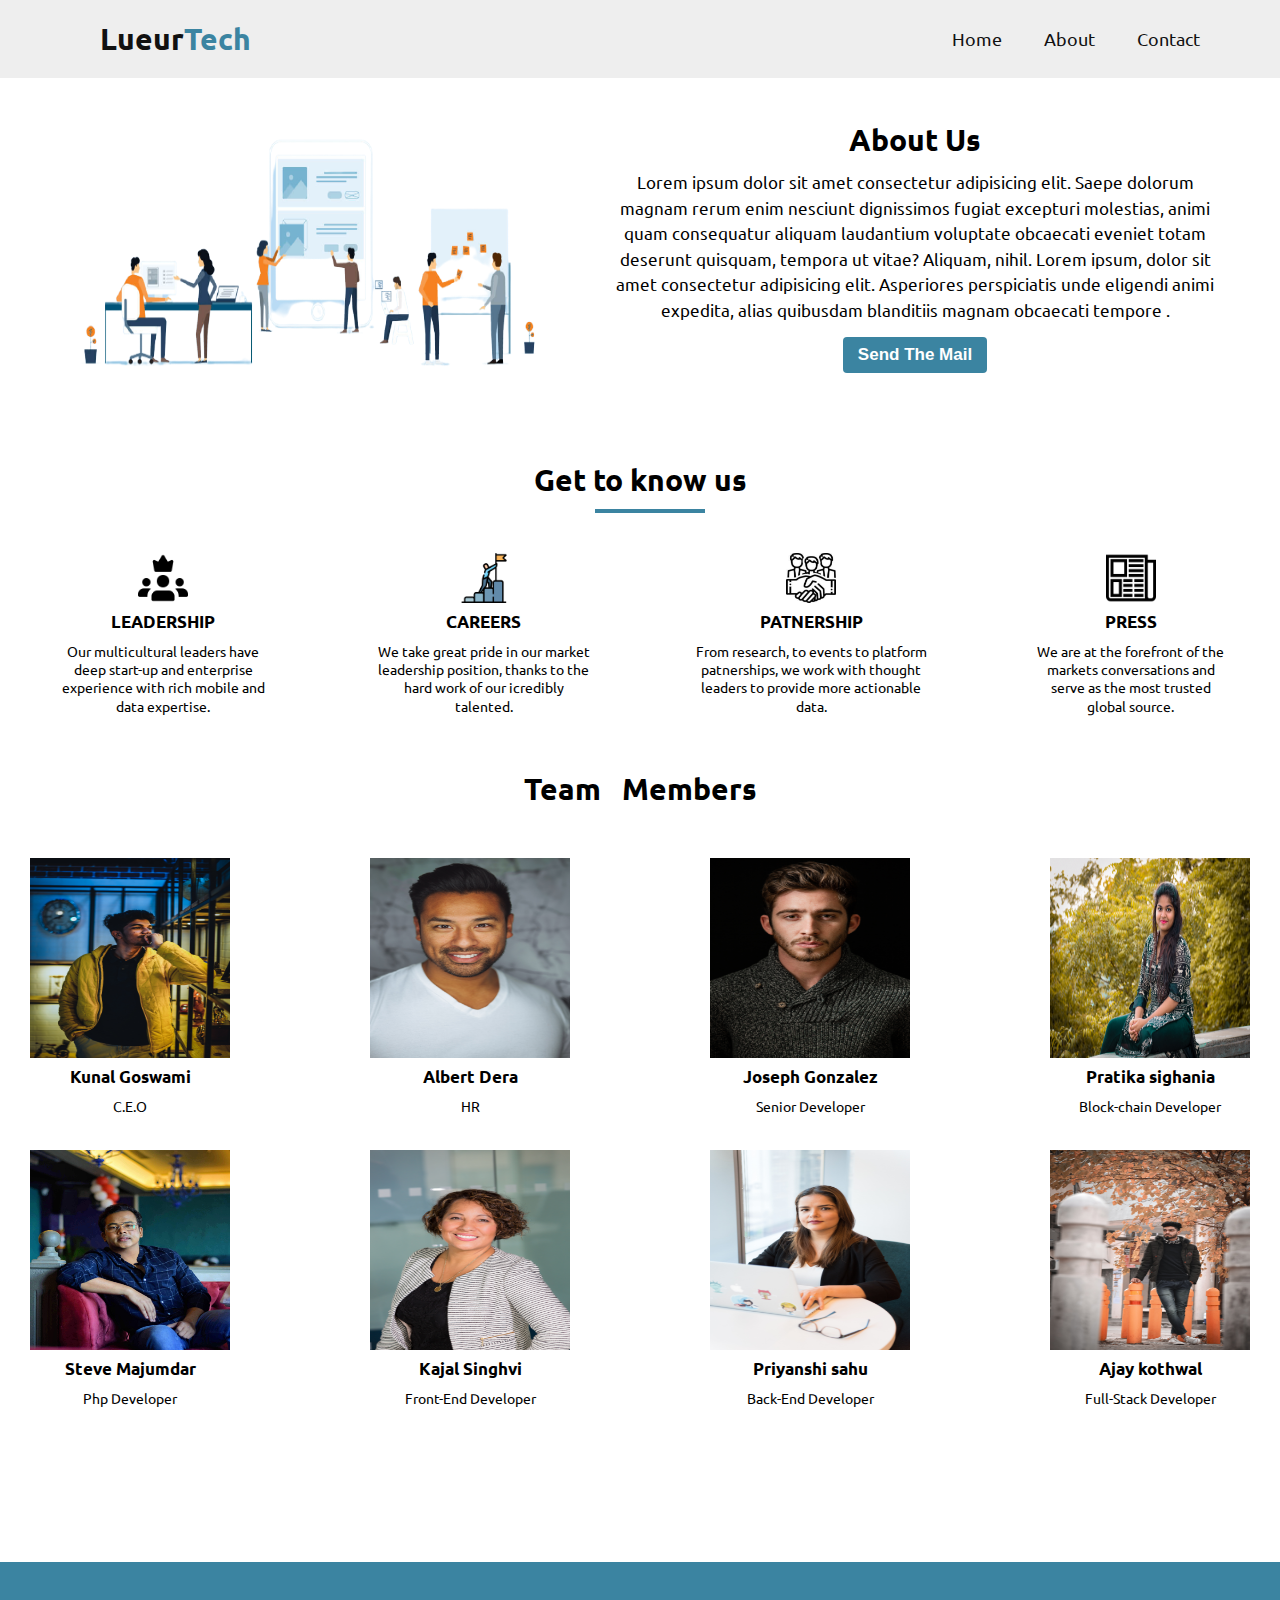
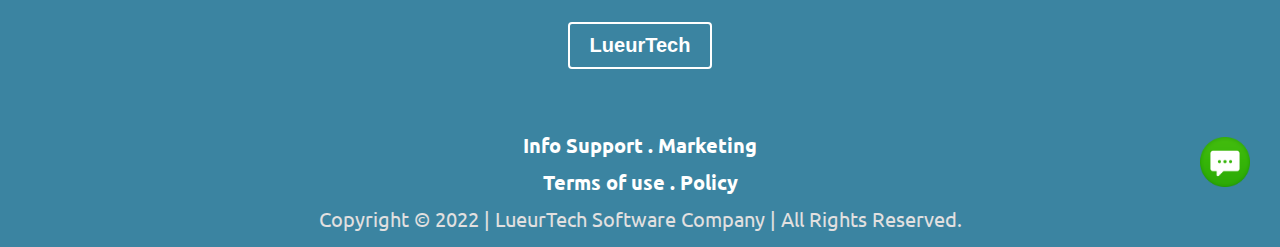
<file: about/about.html>
<!DOCTYPE html>
<html lang="en">

<head>
    <meta charset="UTF-8">
    <meta http-equiv="X-UA-Compatible" content="IE=edge">
    <meta name="viewport" content="width=device-width, initial-scale=1.0">
    <title>About LueurTech</title>
    <!-- about css link -->
    <link rel="stylesheet" href="about.css">

    <!-- Fontawesome cdn -->
    <link rel="stylesheet" href="https://cdnjs.cloudflare.com/ajax/libs/font-awesome/6.0.0-beta3/css/all.min.css"
        integrity="sha512-Fo3rlrZj/k7ujTnHg4CGR2D7kSs0v4LLanw2qksYuRlEzO+tcaEPQogQ0KaoGN26/zrn20ImR1DfuLWnOo7aBA=="
        crossorigin="anonymous" referrerpolicy="no-referrer" />

    <!-- google fonts link -->
    <link rel="preconnect" href="https://fonts.googleapis.com">
    <link rel="preconnect" href="https://fonts.gstatic.com" crossorigin>
    <link
        href="https://fonts.googleapis.com/css2?family=Source+Sans+Pro:ital,wght@0,300;0,600;0,700;0,900;1,400&family=Ubuntu:ital,wght@0,300;0,400;1,500&display=swap"
        rel="stylesheet">
</head>

<body>
    <!-- header section-->
    <header class="header">
        <div class="logo">
            <h2>Lueur<span>Tech</span></h2>
        </div>
        <!-- navbar section -->
        <nav class="navbar">
            <a href="../index.html">Home</a>
            <a href="about/about.html">About</a>
            <a href="../contact/contact.html">Contact</a>
        </nav>
    </header>

    <!-- About section: this section for physical relationship 
        with other company and where it situate and about founder etc -->
    <section class="about">
        <div class="about-img">
            <img src="../img/about.png" alt="">
        </div>
        <div class="about-content">
            <h2>About Us</h2>
            <p>Lorem ipsum dolor sit amet consectetur adipisicing elit. Saepe dolorum magnam rerum enim nesciunt
                dignissimos fugiat excepturi molestias, animi quam consequatur aliquam laudantium voluptate obcaecati
                eveniet totam deserunt quisquam, tempora ut vitae? Aliquam, nihil. Lorem ipsum, dolor sit amet
                consectetur adipisicing elit. Asperiores perspiciatis unde eligendi animi expedita, alias quibusdam
                blanditiis magnam obcaecati tempore .</p>
            <button class="btn">Send The Mail</button>
        </div>
    </section>

    <!-- get to know us section: this section for what new intern get here -->
    <section class="know-us">
        <h2>Get to know us</h2>
        <div class="line"></div>
        <div class="know-us-cards">
            <div class="know-us-card-1">
                <img src="../img/leader.png" alt="">
                <h3>LEADERSHIP</h3>
                <p>Our multicultural leaders have deep start-up and enterprise experience with rich mobile and data
                    expertise.</p>
            </div>
            <div class="know-us-card-1">
                <img src="../img/goal.png" alt="">
                <h3>CAREERS</h3>
                <p>We take great pride in our market leadership position, thanks to the hard work of our icredibly
                    talented.</p>
            </div>
            <div class="know-us-card-1">
                <img src="../img/patnership.jpeg" alt="">
                <h3>PATNERSHIP</h3>
                <p>From research, to events to platform patnerships, we work with thought leaders to provide more
                    actionable data.</p>
            </div>
            <div class="know-us-card-1">
                <img src="../img/printed.png" alt="">
                <h3>PRESS</h3>
                <p>We are at the forefront of the markets conversations and serve as the most trusted global source.</p>
            </div>
        </div>
    </section>

    <!-- member section  -->
    <section class="members">
        <h2>Team &nbsp; Members</h2>
        <div class="member-cards">
            <div class="member-card-1">
                <img src="../img/member-1.jpg" alt="">
                <h3>Kunal Goswami</h3>
                <p>C.E.O</p>
            </div>
            <div class="member-card-2">
                <img src="../img/member-2.jpg" alt="">
                <h3>Albert Dera</h3>
                <p>HR</p>
            </div>
            <div class="member-card-3">
                <img src="../img/member3.jpg" alt="">
                <h3>Joseph Gonzalez</h3>
                <p>Senior Developer</p>
            </div>
            <div class="member-card-4">
                <img src="../img/member-4.jpg" alt="">
                <h3>Pratika sighania</h3>
                <p>Block-chain Developer</p>
            </div>
        </div>
        <div class="member-cards">
            <div class="member-card-5">
                <img src="../img/member-5.jpg" alt="">
                <h3>Steve Majumdar</h3>
                <p>Php Developer</p>
            </div>
            <div class="member-card-6">
                <img src="../img/member-6.jpg" alt="">
                <h3>Kajal Singhvi</h3>
                <p>Front-End Developer</p>
            </div>
            <div class="member-card-7">
                <img src="../img/member-7.jpg" alt="">
                <h3>Priyanshi sahu</h3>
                <p>Back-End Developer</p>
            </div>
            <div class="member-card-8">
                <img src="../img/member-8.jpg" alt="">
                <h3>Ajay kothwal</h3>
                <p>Full-Stack Developer</p>
            </div>
        </div>
    </section>

    <!-- footer section -->
    <footer class="footer">
        <button class="btn">LueurTech</button>
        <div class="icons">
            <a href="" class="fab fa-instagram-square"></a>
            <a href="" class="fab fa-facebook"></a>
            <a href="" class="fab fa-twitter"></a>
            <a href="" class="fab fa-linkedin"></a>
        </div>
        <div class="footer-container">
            <div class="footer-content">
                <h3>Info Support . Marketing</h3>
                <h3>Terms of use . Policy</h3>
                <p>Copyright © 2022 | LueurTech Software Company | All Rights Reserved.</p>
            </div>
            <img src="../img/msg.png" alt="">
        </div>
    </footer>
</body>

</html>
</file>
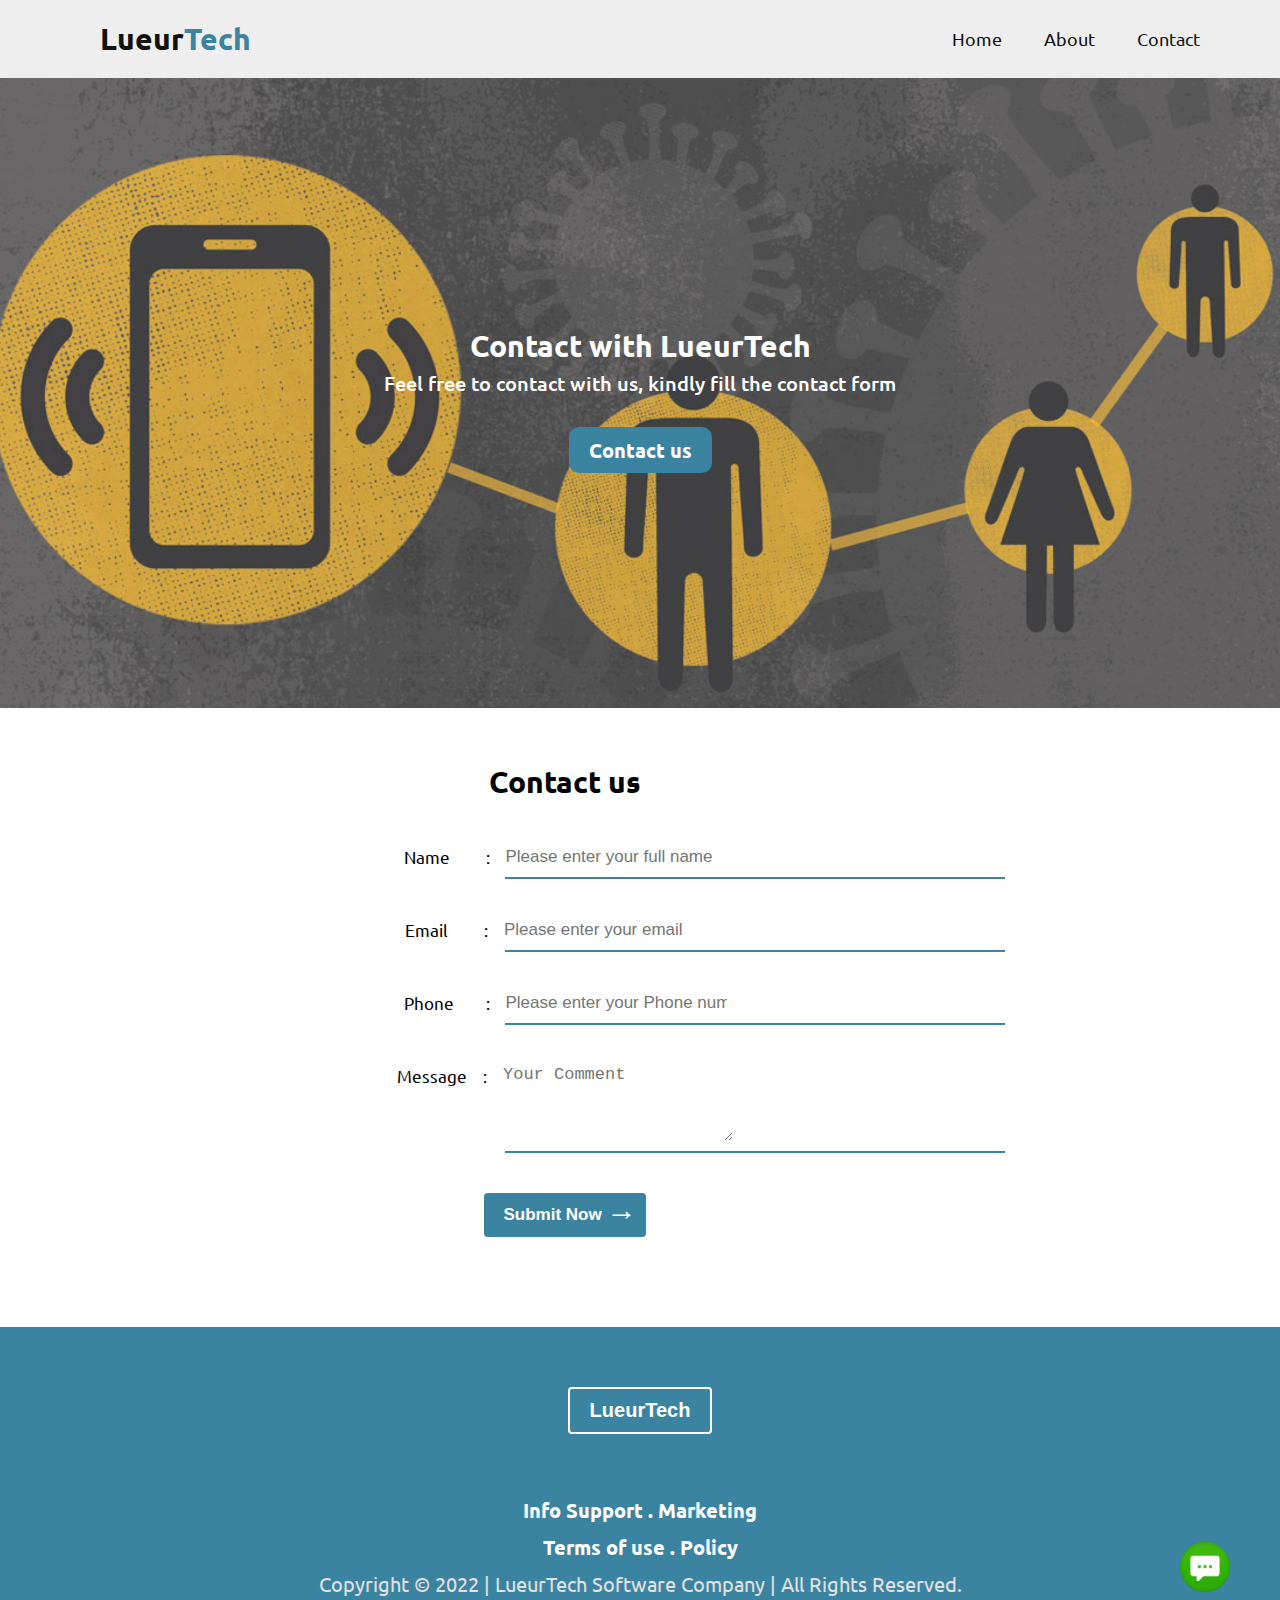
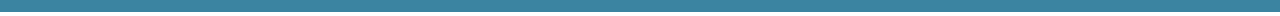
<file: contact/contact.html>
<!DOCTYPE html>
<html lang="en">

<head>
    <meta charset="UTF-8">
    <meta http-equiv="X-UA-Compatible" content="IE=edge">
    <meta name="viewport" content="width=device-width, initial-scale=1.0">
    <title>Contact LueurTech</title>
    <!-- contact page css -->
    <link rel="stylesheet" href="../contact/contact.css">

    <!-- Fontawesome cdn -->
    <link
      rel="stylesheet"
      href="https://cdnjs.cloudflare.com/ajax/libs/font-awesome/6.0.0-beta3/css/all.min.css"
      integrity="sha512-Fo3rlrZj/k7ujTnHg4CGR2D7kSs0v4LLanw2qksYuRlEzO+tcaEPQogQ0KaoGN26/zrn20ImR1DfuLWnOo7aBA=="
      crossorigin="anonymous"
      referrerpolicy="no-referrer"
    />
    
    <!-- google fonts link -->
    <link rel="preconnect" href="https://fonts.googleapis.com">
    <link rel="preconnect" href="https://fonts.gstatic.com" crossorigin>
    <link
        href="https://fonts.googleapis.com/css2?family=Source+Sans+Pro:ital,wght@0,300;0,600;0,700;0,900;1,400&family=Ubuntu:ital,wght@0,300;0,400;1,500&display=swap"
        rel="stylesheet">
</head>

<body>
    <!-- header section-->
    <header class="header">
        <div class="logo">
            <h2>Lueur<span>Tech</span></h2>
        </div>
        <!-- navbar section -->
        <nav class="navbar">
            <a href="../index.html">Home</a>
            <a href="../about/about.html">About</a>
            <a href="">Contact</a>
        </nav>
    </header>

    <!-- contact section -->
    <section class="contact">
        <div class="contact-content">
            <h2>Contact with LueurTech</h2>
            <p>Feel free to contact with us, kindly fill the contact form</p>
            <p></p>
            <a href="#contact-form">Contact us</a>
        </div>
    </section>

    <!-- contact form section -->
    <section class="contact-form" id="contact-form">
        <h4>Contact us</h4>
        <form action="">
            <div class="input">
                <label for="name">Name &nbsp;&nbsp;&nbsp;&nbsp;&nbsp;&nbsp;&nbsp;&nbsp;: &nbsp;&nbsp;&nbsp;</label>
                <input type="name" placeholder="Please enter your full name">
            </div>
            <div class="line"></div>
            <div class="input">
                <label for="email">Email &nbsp;&nbsp;&nbsp;&nbsp;&nbsp;&nbsp;&nbsp;&nbsp;: &nbsp;&nbsp;&nbsp;</label>
                <input type="email" placeholder="Please enter your email">
            </div>
            <div class="line"></div>
            <div class="input">
                <label for="text">Phone &nbsp;&nbsp;&nbsp;&nbsp;&nbsp;&nbsp;&nbsp;: &nbsp;&nbsp;&nbsp;</label>
                <input type="text" placeholder="Please enter your Phone number">
            </div>
            <div class="line"></div>
            <div class="input">
                <label
                    for="text">Message &nbsp;&nbsp;&nbsp;: &nbsp;&nbsp;&nbsp;</label>
                <textarea id="w3review" name="w3review" rows="4" cols="21" placeholder="Your Comment"></textarea>
            </div>
            <div class="line"></div>
            <button class="btn">Submit Now <span>&#8594;</span></button>
        </form>
    </section>

    <!-- footer section -->
    <footer class="footer">
        <button class="btn">LueurTech</button>
        <div class="icons">
            <a href="" class="fab fa-instagram-square"></a>
            <a href="" class="fab fa-facebook"></a>
            <a href="" class="fab fa-twitter"></a>
            <a href="" class="fab fa-linkedin"></a>
        </div>
        <div class="footer-container">
            <div class="footer-content">
                <h3>Info Support . Marketing</h3>
                <h3>Terms of use . Policy</h3>
                <p>Copyright © 2022 | LueurTech Software Company | All Rights Reserved.</p>
            </div>
            <img src="../img/msg.png" alt="">
        </div>
    </footer>

</body>

</html>
</file>
<file: about/about.css>
* {
    margin: 0;
    padding: 0;
    box-sizing: border-box;
    text-decoration: none;
    outline: none;
    border: none;
  }
  body {
    background-color: #fff;
    /* font-family: 'Source Sans Pro', sans-serif; */
    font-family: "Ubuntu", sans-serif;
  }
  html{
      font-size: 62.5%;
  }
  
  /* header section */
  .header {
    display: flex;
    align-items: center;
    justify-content: space-between;
    padding: 2rem 0;
    background-color: #eee;
  }
  .header span{
      color: rgb(59, 132, 161);
  }
  
  .header .logo {
    font-size: 2rem;
    margin-left: 10rem;
    color: #111;
  } 
  .navbar{
    margin-right: 6rem;
  }
  .navbar a {
    font-size: 1.8rem;
    padding: .8rem 2rem;
    color: #111;
  }
  .navbar a:hover{
      background-color: rgb(59, 132, 161);
      color: #fff;
  }

  /* about section */
  .about{
      display: flex;
      justify-content: space-between;
      text-align: center;
      align-items: center;
      margin: 2rem 6rem;
  }
  .about-content{
      margin-left: 5rem;
  }
  .about h2{
      font-size: 3rem;
      padding: .5rem 0;
  }
  .about p{
      font-size: 1.7rem;
      padding: .5rem 0;
      line-height: 1.5;
  }
  .about img{
      height: 300px;
      width: 500px;
  }

  .btn{
      margin: 1rem 0;
      font-size: 1.7rem;
      font-weight: 600;
      background-color: rgb(59, 132, 161);
      color: #fff;
      padding: .8rem 1.5rem;
      border-radius: .4rem;
      cursor: pointer;
  }
  /* know us section */
  .know-us{
      display: flex;
      flex-direction: column;
      text-align: center;
      justify-content: center;
      align-items: center;
      margin: 5rem 0;
  }
  .know-us h2{
    font-size: 3rem;
    margin: 1rem 0;
  }
  .line{
      background-color: rgb(59, 132, 161);
      padding: .2rem 0;
      width: 11rem;
      margin-left: 2rem;
      margin-bottom: 2rem;
  }
  .know-us-cards{
    display: flex;
    justify-content: space-between;
    text-align: center;
    margin-top: 2rem;
  }
  .know-us-cards h3{
    font-size: 1.7rem;
    padding: .5rem 0;
  }
  .know-us-cards p{
    font-size: 1.4rem;
    padding: .5rem 5rem;
    line-height: 1.3;
  }

  .know-us img{
    height: 50px;
    width: 50px;
  }
  .members{
    text-align: center;
    margin-top: 5rem;
  }
  .members h2{
    font-size: 3rem;
    margin-bottom: 5rem;
  }
  .members h3{
    font-size: 1.7rem;
    padding: .5rem 0;
  }
  .members p{
    font-size: 1.4rem;
    padding: .5rem 0;
  }
  .member-cards{
    display: flex;
    justify-content: space-between;
    flex-wrap: wrap;
    text-align: center;
    margin: 3rem 3rem;
  }
  .members img{
    height: 200px;
    width: 200px;
  }

  /* footer section */
.footer{
  background-color: rgb(59, 132, 161);
  display: flex;
  flex-direction: column;
  align-items: center;
  text-align: center;
  margin-top: 15rem;
}
.footer .btn{
  margin-top: 6rem ;
  margin-bottom: 1rem ;
    font-size: 2rem;
    font-weight: 600;
    background-color: rgb(59, 132, 161);
    color: #fff;
    padding: 1rem 2rem;
    border: 2px solid #fff;
    border-radius: .4rem;
    cursor: pointer;
}
.footer-content{
  margin-bottom: 1rem;
}

.footer-content h3{
  font-size: 2rem;
  padding: .5rem 0;
  color: #fff;
}
.footer-content p{
  font-size: 2rem;
  padding: .5rem .5rem;
  color: rgb(226, 224, 224);
}

.footer-container{
  display: flex;
}

.icons a{
  font-size: 4rem;
  padding: 1.5rem 2rem;
  color: #fff;
}

.footer img{
  height: 50px;
  width: 50px;
  margin-top: 1rem;
  position: absolute;
  right: 3rem;
}


@media screen and (max-width: 890px) {
  /* header section */
  
  
  .header .logo {
    font-size: 2rem;
    margin-left: 8rem;
    color: #111;
  }
  /* about section */
  .about{
    margin: 0;
}
.about-content{
  margin: 0;
}
.about img{
    height: 280px;
    width: 400px;
}
/* know us section */

.know-us-cards p{
padding: .5rem 1rem;
}
.member-cards{
  margin: 0 8rem;
}
.member-cards div{
  padding-top: 3rem;
}
}
@media screen and (max-width: 650px) {
  /* header section */
  .header .logo{
    margin: 0;
  }
  .header{
    flex-direction: column;
  }
  .navbar{
    margin: 0;
    margin-top: 2rem;
  }
  /* about section */
  .about{
    justify-content: center;
    flex-wrap: wrap;
}
.about-content{
  margin: 0 2rem;
}
.about img{
  margin-top: 3rem;
    height: 280px;
    width: 290px;
}
/* know us section */

.know-us-cards{
padding: .5rem 2rem;
flex-wrap: wrap;
}
.know-us-cards div{
padding: 2rem;
}
.member-cards{
  margin: 0;
  justify-content: center;
}
.member-cards div{
  padding-top: 3rem;
}
.footer img{
  display: none;
}
}
</file>
<file: contact/contact.css>
/* css reset */
* {
    margin: 0;
    padding: 0;
    box-sizing: border-box;
    text-decoration: none;
    outline: none;
    border: none;
  }
  body {
    background-color: #fff;
    /* font-family: 'Source Sans Pro', sans-serif; */
    font-family: "Ubuntu", sans-serif;
  }
  html{
      font-size: 62.5%;
  }
  
  /* header section */
  .header {
    display: flex;
    align-items: center;
    justify-content: space-between;
    padding: 2rem 0;
    background-color: #eee;
  }
  .header span{
      color: rgb(59, 132, 161);
  }
  
  .header .logo {
    font-size: 2rem;
    margin-left: 10rem;
    color: #111;
  } 
  .navbar{
    margin-right: 6rem;
  }
  .navbar a {
    font-size: 1.8rem;
    padding: .8rem 2rem;
    color: #111;
  }
  .navbar a:hover{
      background-color: rgb(59, 132, 161);
      color: #fff;
  }

  /* contact section */

  .contact{
    background: url(../img/bg2.jpg);
    background-position: center;
    background-repeat: no-repeat;
    background-size: cover;
    height: 70vh;
    width: 100vw;
    display: flex;
    justify-content: center;
    align-items: center;
    text-align: center;
 }

  .contact-content h2{
    font-size: 3rem;
    padding: .5rem 2rem;
    color: #fff;
    font-weight: 800;
  }
  .contact-content p{
    font-size: 2rem;
    color: #fff;
    margin-bottom: 4rem;
    padding: 0 2rem;
    font-weight: 500;
  }
  .contact-content a{
    font-size: 2rem;
    color: #fff;
    background-color: rgb(59, 132, 161);
    padding: 1rem 2rem;
    font-weight: 600;
    border-radius: 1rem;
  }

  /* contact-form section */

  .contact-form{
    display: flex;
    flex-direction: column;
    text-align: center;
    justify-content: center;
    margin-top: 5rem;
    margin-right: 15rem;
  }
  .contact-form h4{
    font-size: 3rem;
    padding: .5rem 0;
  }
  .contact-form form{
    display: flex;
    flex-direction: column;
    justify-content: center;
    align-items: center;
    margin: 3rem 0;
  }
  .input{
    display: flex;
    /* align-items: center; */
    justify-content: center;
    font-size: 1.7rem;
    margin: 1rem 0;
  }
  .input input{
    font-size: 1.7rem;
  }
  .input textarea{
    font-size: 1.7rem;
  }
  .line{
    padding: 1px 0;
    background-color: rgb(59, 132, 161);
    width: 50rem;
    margin-left: 38rem;
    margin-bottom: 3rem;
  }

  .btn{
    margin: 1rem 0;
    font-size: 1.7rem;
    font-weight: 600;
    background-color: rgb(59, 132, 161);
    color: #fff;
    padding-bottom: 1rem;
    padding-left: 2rem;
    padding-right: 1rem;
    border-radius: .4rem;
    cursor: pointer;
}

span{
  font-size: 3rem;
}

/* footer section */
.footer{
  background-color: rgb(59, 132, 161);
  display: flex;
  flex-direction: column;
  align-items: center;
  text-align: center;
  margin-top: 5rem;
}
.footer .btn{
  margin-top: 6rem ;
  margin-bottom: 1rem ;
    font-size: 2rem;
    font-weight: 600;
    background-color: rgb(59, 132, 161);
    color: #fff;
    padding: 1rem 2rem;
    border: 2px solid #fff;
    border-radius: .4rem;
    cursor: pointer;
}
.footer-content{
  margin-bottom: 1rem;
}

.footer-content h3{
  font-size: 2rem;
  padding: .5rem 0;
  color: #fff;
}
.footer-content p{
  font-size: 2rem;
  padding: .5rem .5rem;
  color: rgb(226, 224, 224);
}

.footer-container{
  display: flex;
}

.icons a{
  font-size: 4rem;
  padding: 1.5rem 2rem;
  color: #fff;
}

.footer img{
  height: 50px;
  width: 50px;
  margin-top: 5rem;
  position: absolute;
  right: 5rem;
}




@media screen and (max-width: 890px) {
  /* contact-form section */
  .contact-form form{
    justify-content: center;
  }
  .line{
    width: 40rem;
    margin-left: 28rem;
  }
}
@media screen and (max-width: 650px) {
  /* header section */
  .header {
    flex-direction: column;
  }
  
  .header .logo {
    margin-left: 0;
  } 
  .navbar{
    margin-right: 0;
    margin-top: 2rem;
  }
  /* contact-form section */
  .contact-form{
    justify-content: center;
    margin: 0;
    margin-top: 3rem;
  }
  .contact-form form{
    margin-top: 2rem;
  }
  .line{
    width: 22rem;
    margin-left: 10rem;
  }
  .contact-content h2{
    font-size: 2.7rem;
  }
  .contact-content p{
    margin-bottom: 2rem;
  }
  .contact-content a{
    font-size: 1.7rem;
    font-weight: 500;
    border-radius: .5rem;
  }
  .btn{
    font-size: 1.4rem;
    padding-bottom: .5rem;
}
.contact-form h4{
  font-size: 2.6rem;
}

span{
  font-size: 2.5rem;
}
.footer img{
  display: none;
}

}
</file>
